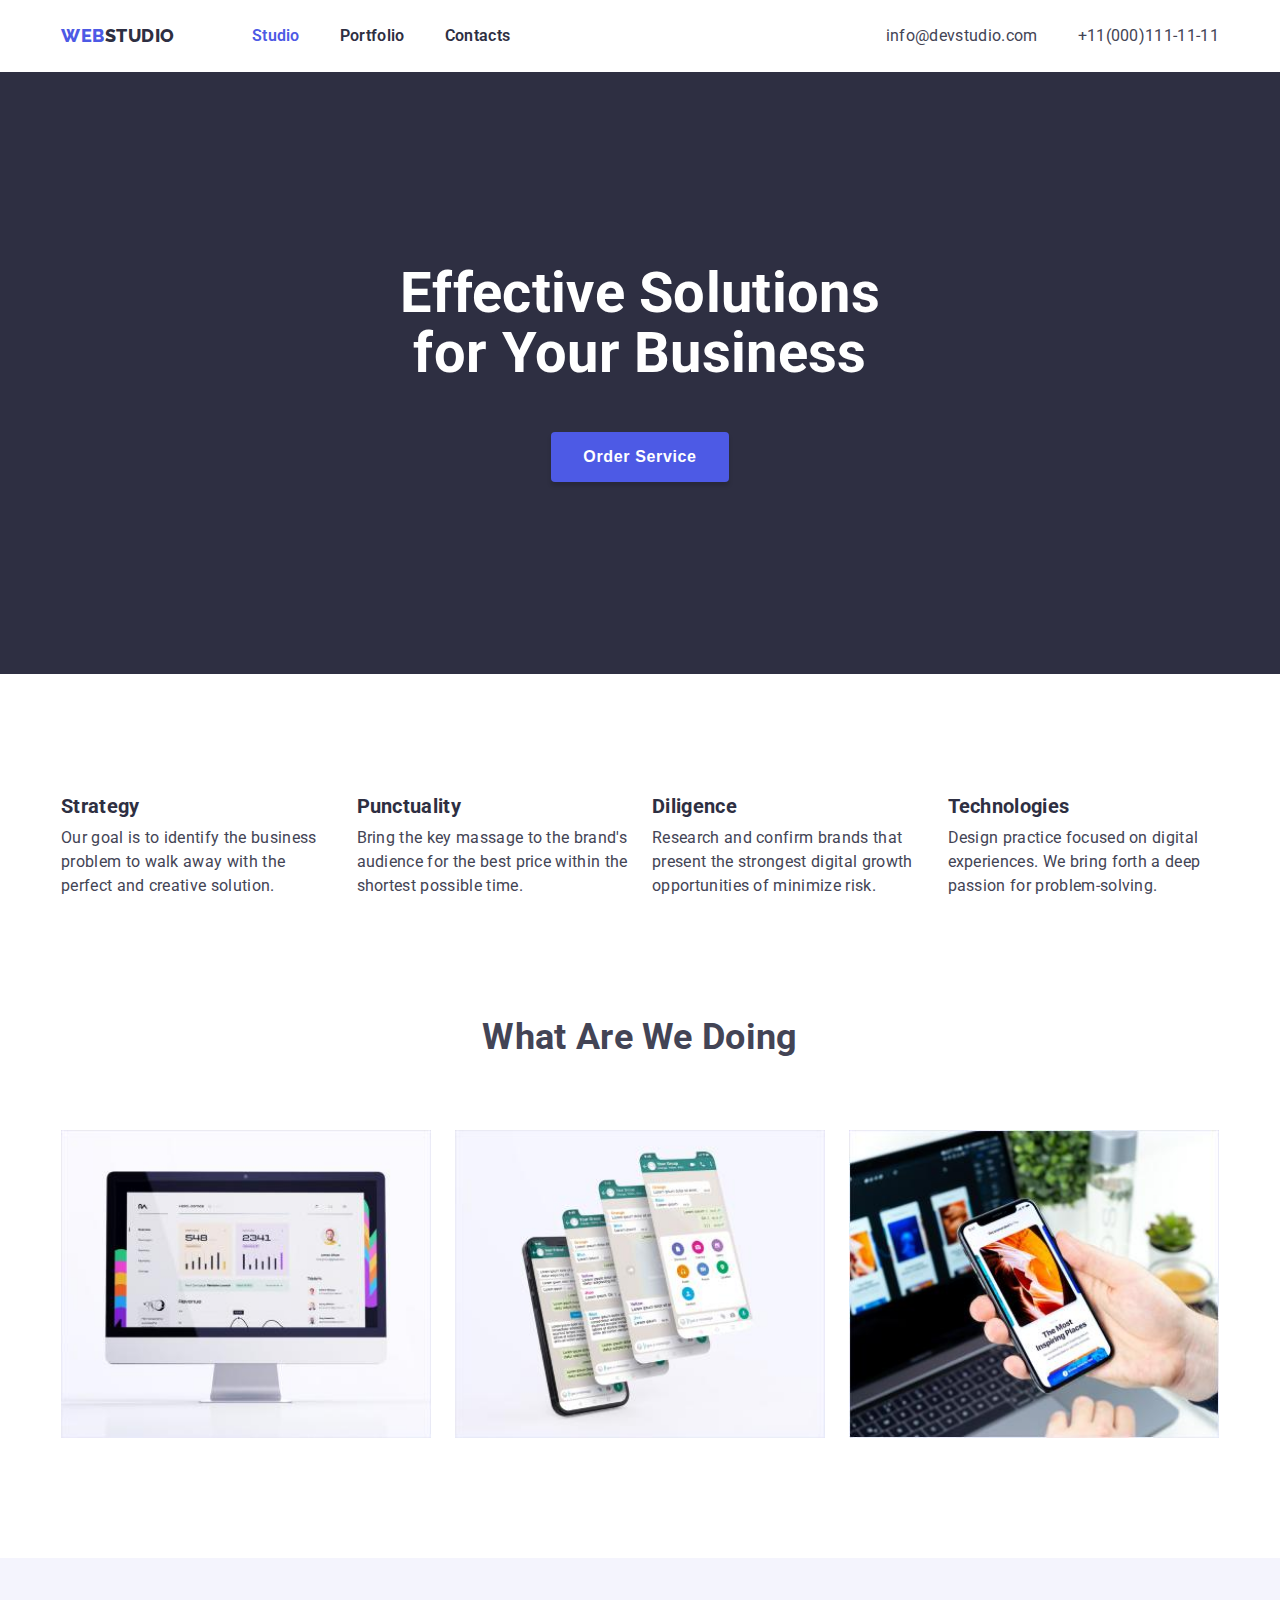
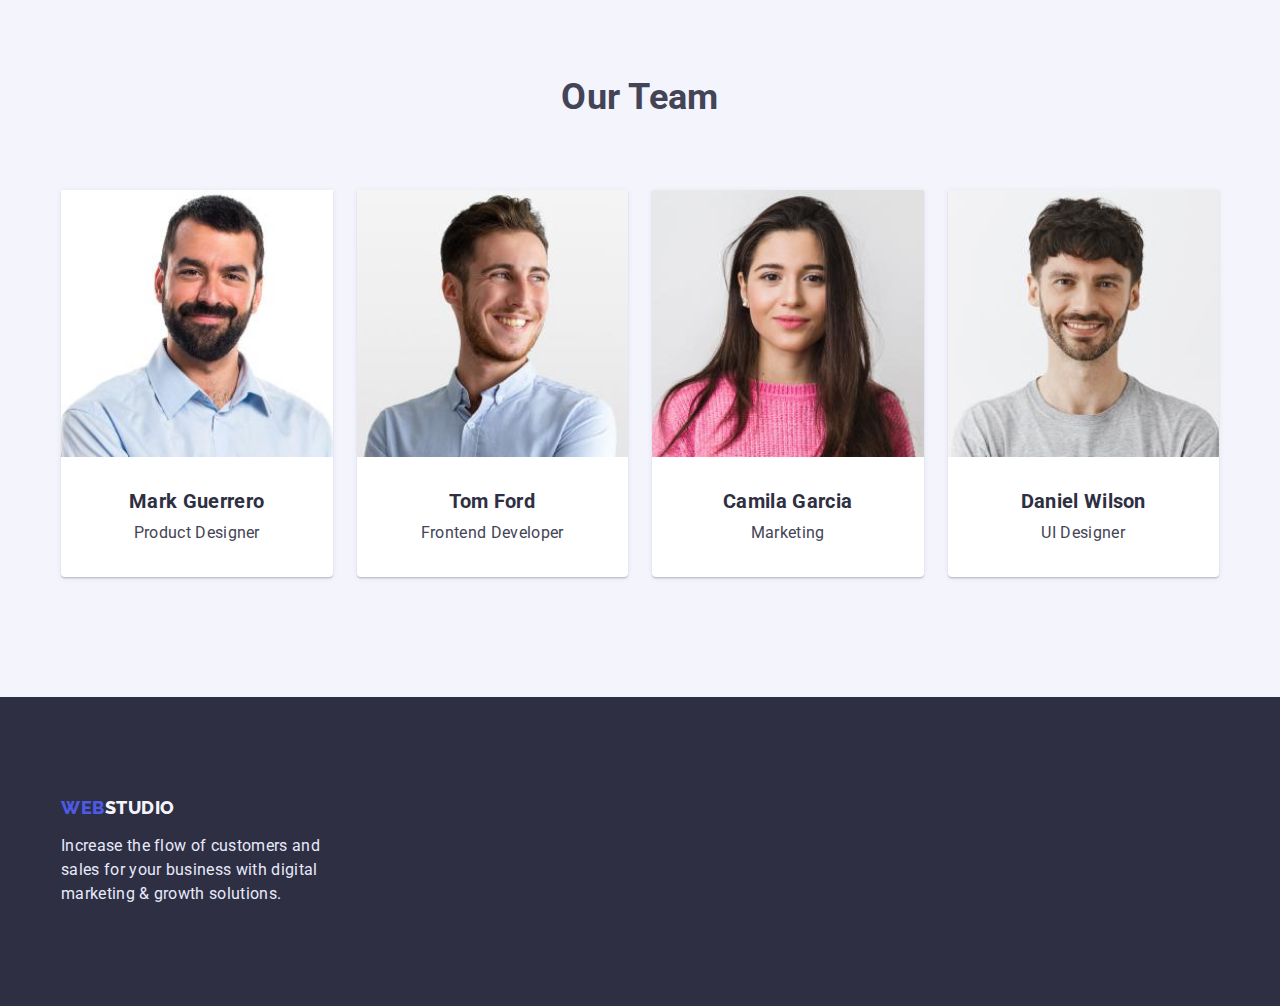
<file: index.html>
<!DOCTYPE html>
<html lang="en">
  <head>
    <meta charset="utf-8" />
    <title>Studio</title>
		<link rel="preconnect" href="https://fonts.gstatic.com" crossorigin />
    <link
      href="https://fonts.googleapis.com/css2?family=Raleway:wght@700&family=Roboto:wght@400;700;900&display=swap"
      rel="stylesheet"
    />
    <link rel="stylesheet" href="https://cdnjs.cloudflare.com/ajax/libs/modern-normalize/1.1.0/modern-normalize.min.css" integrity="sha512-wpPYUAdjBVSE4KJnH1VR1HeZfpl1ub8YT/NKx4PuQ5NmX2tKuGu6U/JRp5y+Y8XG2tV+wKQpNHVUX03MfMFn9Q==" crossorigin="anonymous" referrerpolicy="no-referrer" />
    <link href="./css/style.css" rel="stylesheet" />
  </head>
  <body>
    <header class="page-header">
      <div class="container flex-container">
        <nav class="main-nav flex-container">
          <a href="./index.html" class="link logo"> <span>WEB</span>STUDIO </a>
          <ul class="site-nav list flex-container">
            <li class="item">
              <a href="./index.html" class="link active">Studio</a>
            </li>
            <li class="item">
              <a href="./portfolio.html" class="link ">Portfolio</a>
            </li>
            <li class="item">
              <a href="" class="link">Contacts</a>
            </li>
          </ul>
        </nav>
        <ul class="list flex-container">
          <li class="item">
            <a href="mailto:info@devstudio.com" class="link">info@devstudio.com</a
            >
          </li>
          <li class="item">
            <a href="tel:+110001111111" class="link">+11(000)111-11-11</a>
          </li>
        </ul>
      </div>
    </header>
    <main>
      <section class="hero section text-center">
        <div class="container">
          <h1 class="title">Effective Solutions <br/> for Your Business</h1>
          <button type="button" class="button primary">Order Service</button>
        </div>
      </section>
      <section class="section">
        <div class="container">
          <ul class="skill-box list flex-container">
            <li class="item">
              <h3 class="subject">Strategy</h3>
              <p>
                Our goal is to identify the business
                problem to walk away with the perfect and creative solution.
              </p>
            </li>
            <li class="item">
              <h3 class="subject">Punctuality</h3>
              <p>
                Bring the key massage to the brand's audience for the best price
                within the shortest possible time.
              </p>
            </li>
            <li class="item">
              <h3 class="subject">Diligence</h3>
              <p>
                Research and confirm brands that present the strongest digital
                growth opportunities of minimize risk.
              </p>
            </li>
            <li class="item">
              <h3 class="subject">Technologies</h3>
              <p>
                Design practice focused on digital experiences. We bring forth a
                deep passion for problem-solving.
              </p>
            </li>
          </ul>
          </div>
          </section>
          <section class="section">
          <div class="container">
          <h2 class="subtitle text-center">What Are We Doing</h2>
          <ul class="work-type list flex-container">
            <li class="item">
              <img
                src="./images/first.jpg"
                width="100%"
                alt="planning"
                class="image"
              />
            </li>
            <li class="item">
              <img
                src="./images/second.jpg"
                width="100%"
                alt="communication"
                class="image"
              />
            </li>
            <li class="item">
              <img
                src="./images/third.jpg"
                width="100%"
                alt="working"
                class="image"
              />
            </li>
          </ul>
        </div>
      </section>
      <section class="section">
        <div class="container">
          <h2 class="subtitle text-center">Our Team</h2>
          <ul class="employees-desc list flex-container text-center">
            <li class="item">
              <img src="./images/mark.jpg" width="100%" alt="Our team Designer" class="image"/>
              <div class="description">
                <h3 class="subject">Mark Guerrero</h3>
                <p>Product Designer</p>
              </div>
            </li>
            <li class="item">
              <img src="./images/top.jpg" width="100%" alt="Our team frontend Developer" class="image"/>
              <div class="description">
                <h3 class="subject">Tom Ford</h3>
                <p>Frontend Developer</p>
              </div>
            </li>
            <li class="item">
              <img src="./images/camila.jpg" width="100%" alt="our team marketing" class="image"/>
              <div class="description">
                <h3 class="subject">Camila Garcia</h3>
                <p>Marketing</p>
              </div>
            </li>
            <li class="item">
              <img src="./images/deniel.jpg" width="100%" alt="our team Designer" class="image"/>
              <div class="description">
                <h3 class="subject">Daniel Wilson</h3>
                <p>UI Designer</p>
              </div>
            </li>
          </ul>
        </div>
      </section>
    </main>
    <footer class="site-footer">
      <div class="container">
        <a href="./index.html" class="link logo"> <span>WEB</span>STUDIO </a>
        <p class="secondary">
          Increase the flow of customers and sales for your business with
          digital marketing & growth solutions.
        </p>
      </div>
    </footer>
  </body>
</html>
</file>
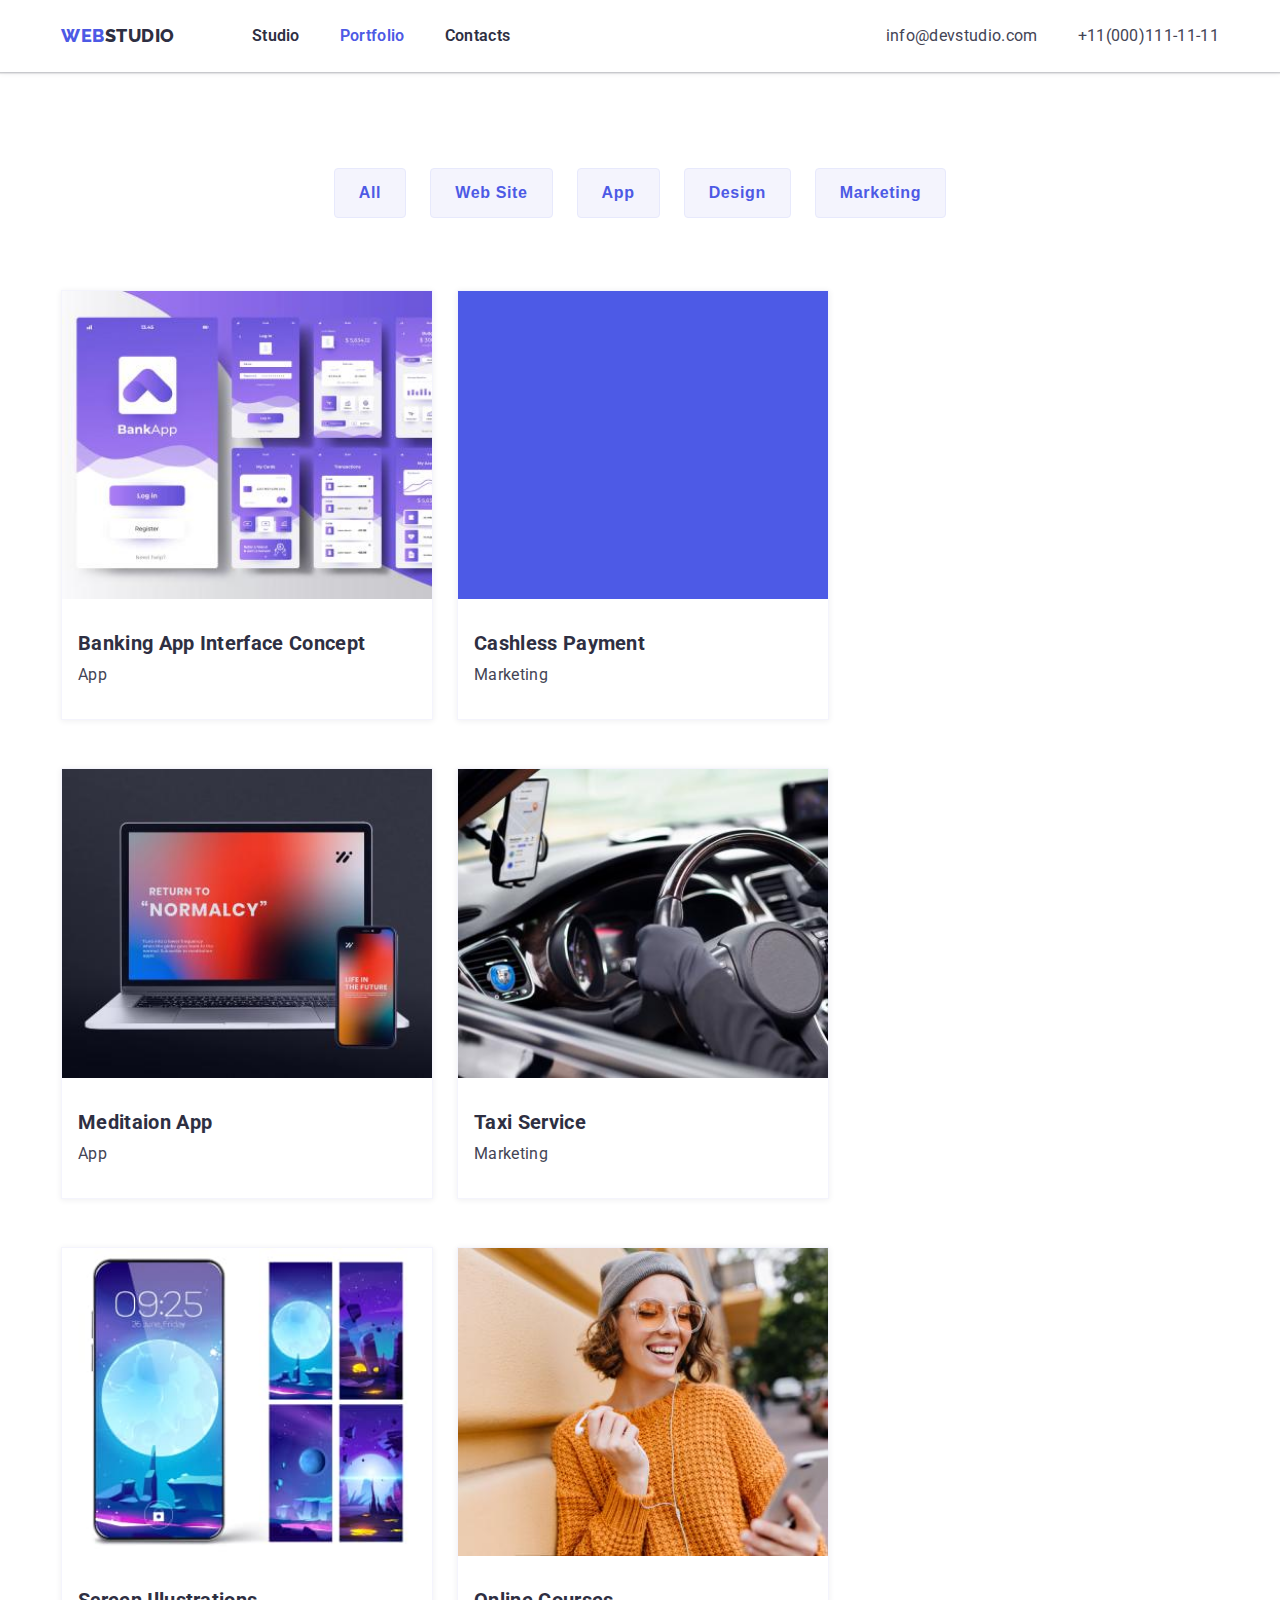
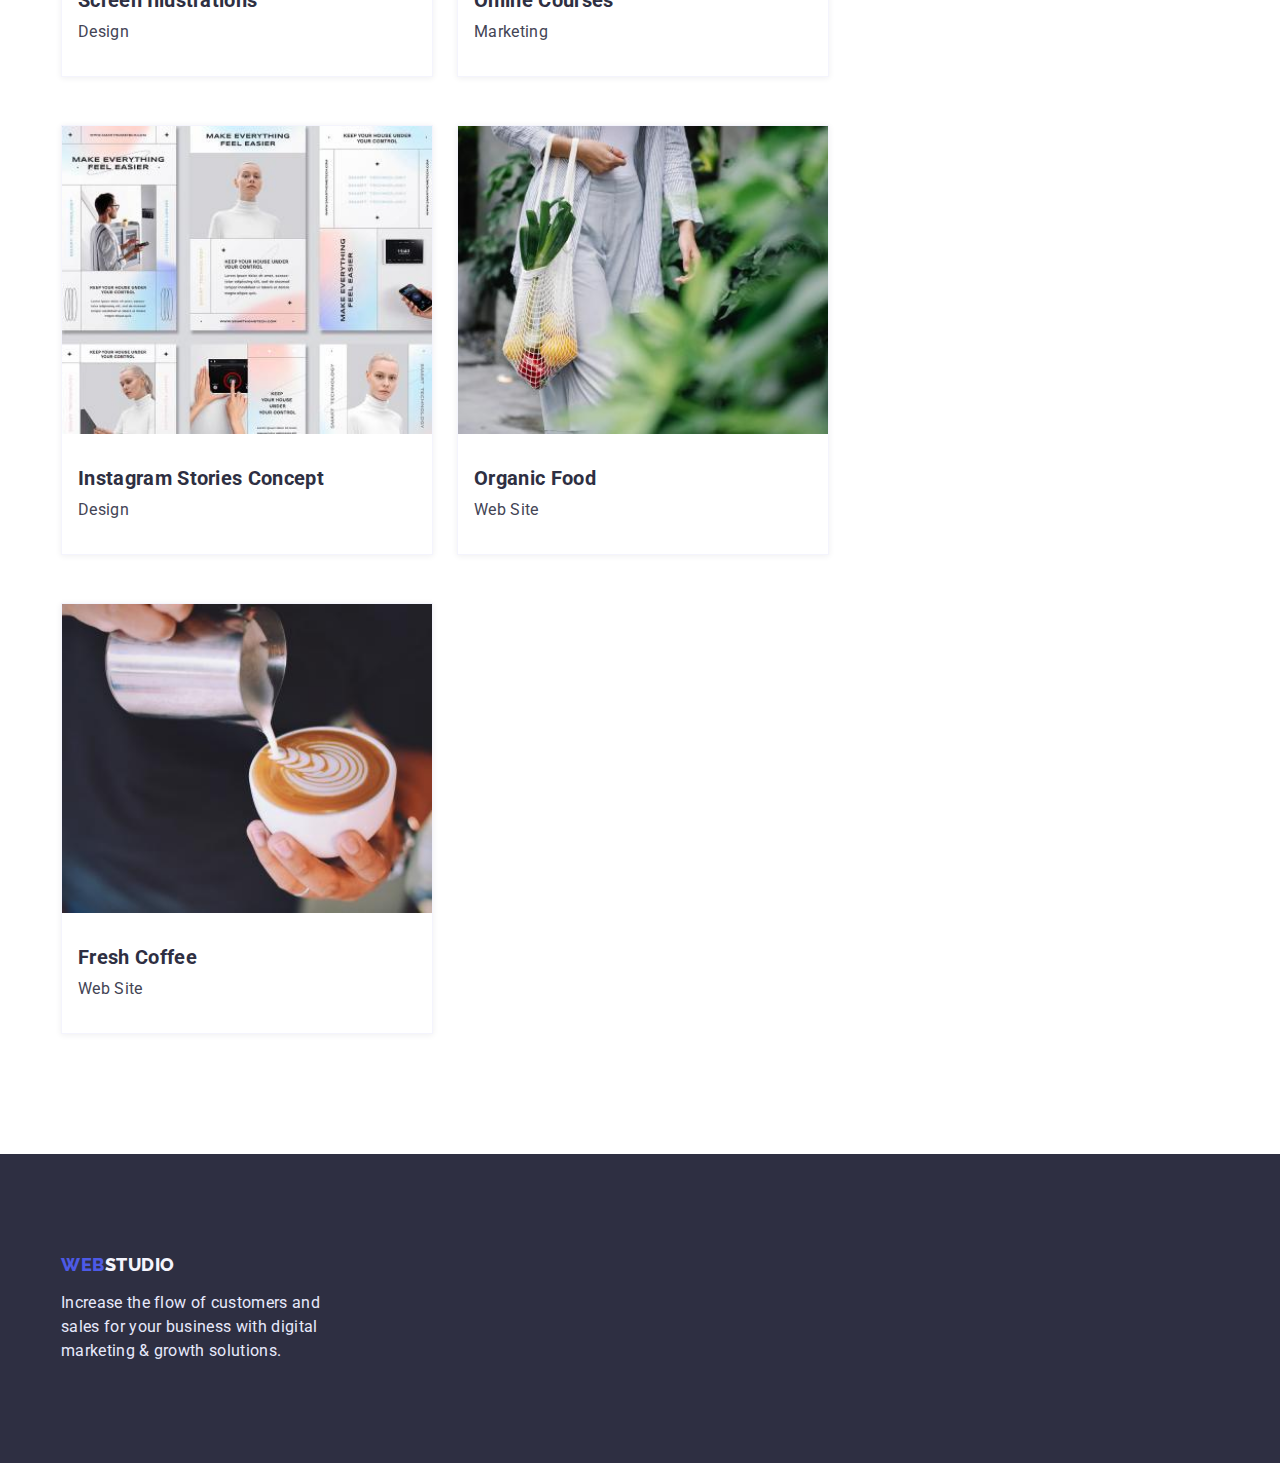
<file: portfolio.html>
<!DOCTYPE html>
<html lang="en">

<head>
	<meta charset="utf-8">
	<title>Portfolio</title>
	<link rel="preconnect" href="https://fonts.googleapis.com">
	<link rel="preconnect" href="https://fonts.gstatic.com" crossorigin>
	<link href="https://fonts.googleapis.com/css2?family=Raleway:wght@700&family=Roboto:wght@400;700;900&display=swap" rel="stylesheet">
	<link rel="stylesheet" href="https://cdnjs.cloudflare.com/ajax/libs/modern-normalize/1.1.0/modern-normalize.min.css" integrity="sha512-wpPYUAdjBVSE4KJnH1VR1HeZfpl1ub8YT/NKx4PuQ5NmX2tKuGu6U/JRp5y+Y8XG2tV+wKQpNHVUX03MfMFn9Q==" crossorigin="anonymous" referrerpolicy="no-referrer" />
	<link rel="stylesheet" href="./css/style.css">
</head>
<body>
	<header class="page-header">
		<div class="container flex-container">
		<nav class="main-nav flex-container">
			<a href="./index.html" class="link logo">
				<span>WEB</span>STUDIO
			</a>
			<ul class="site-nav list flex-container">
				<li class="item">
					<a href="./index.html" class="link ">Studio</a>
				</li>
				<li class="item">
					<a href="./portfolio.html" class="link active">Portfolio</a>
				</li>
				<li class="item">
					<a href="" class="link">Contacts</a>
				</li>
			</ul>
		</nav>
		<ul class="list flex-container">
			<li class="item">
				<a href="mailto:info@devstudio.com"  class="link">info@devstudio.com</a>
			</li>
			<li class="item">
				<a href="tel:+110001111111" class="link">+11(000)111-11-11</a>
			</li>
		</ul>
	</div>
	</header>
	<main>
		<section class="section secondary">
			<div class="container">
			<ul class="filter-button list flex-container">
				<li class="item">
					<button type="button" class="button secondary">All</button>
				</li>
				<li class="item">
					<button type="button" class="button secondary">Web Site</button>
				</li>
				<li class="item">
					<button type="button" class="button secondary">App</button>
				</li>
				<li class="item">
					<button type="button" class="button secondary">Design</button>
				</li>
				<li class="item">
					<button type="button" class="button secondary">Marketing</button>
				</li>
			</ul>
			<h1 class="hidden">Services</h1>
			<h2 class="hidden">type services<h2>
			<ul class="gallery list flex-container">
				<li class="item">
					<a href="" class="link">
						<img src="./images/img1.jpg" width="100%" alt="Interface Concept" class="image">
						<div class="description">
							<h3 class="subject">Banking App Interface Concept</h3>
							<p>App</p>
						</div>
					</a>
				</li>
				<li class="item">
					<a  href="" class="link">
						<img src="./images/img2.jpg" width="100%" alt="Cashless Payment" class="image">
						<div class="description">
							<h3 class="subject">Cashless Payment</h3>
							<p>Marketing</p>
						</div>
					</a>
				</li>
				<li class="item">
					<a  href="" class="link">
						<img src="./images/img3.jpg" width="100%"  alt="Meditaion" class="image">
						<div class="description">
							<h3 class="subject">Meditaion App</h3>
							<p>App</p>
						</div>
					</a>
				</li>
				<li class="item">
					<a  href="" class="link">
						<img src="./images/img4.jpg" width="100%" alt="Taxi" class="image">
						<div class="description">
							<h3 class="subject">Taxi Service</h3>
							<p>Marketing</p>
						</div>
					</a>
				</li>
				<li class="item">
					<a  href="" class="link">
						<img src="./images/img5.jpg" width="100%" alt="Screen Illustrations" class="image">
						<div class="description">
							<h3 class="subject">Screen Illustrations</h3>
							<p>Design</p>
						</div>
					</a>
				</li>
				<li class="item">
					<a  href="" class="link">
						<img src="./images/img6.jpg" width="100%" alt="Online Courses" class="image">
						<div class="description">
							<h3 class="subject">Online Courses</h3>
							<p>Marketing</p>
						</div>
					</a>
				</li>
				<li class="item">
					<a  href="" class="link">
						<img src="./images/img7.jpg" width="100%" alt="Instagram Stories" class="image">
						<div class="description">
							<h3 class="subject">Instagram Stories Concept</h3>
							<p>Design</p>
						</div>
					</a>
				</li>
				<li class="item">
					<a  href="" class="link">
						<img src="./images/img8.jpg" width="100%" alt="Organic Food" class="image">
						<div class="description">
							<h3 class="subject">Organic Food</h3>
							<p>Web Site</p>
						</div>
					</a>
				</li>
				<li class="item">
					<a  href="" class="link">
						<img src="./images/img9.jpg" width="100%" alt="Fresh Coffee" class="image">
						<div class="description">
							<h3 class="subject">Fresh Coffee</h3>
							<p>Web Site</p>
						</div>
					</a>
				</li>
			</ul>
		</div>
		</section>
	</main>
    <footer class="site-footer">
      <div class="container">
        <a href="./index.html" class="link logo"> <span>WEB</span>STUDIO </a>
        <p class="secondary">
          Increase the flow of customers and sales for your business with
          digital marketing & growth solutions.
        </p>
      </div>
    </footer>
</body>

</html>
</file>
<file: css/style.css>
:root {
    --primary-brand: #4D5AE5;
    --dark: #2E2F42;
    --success: #31D0AA;
    --text: #434455;
    --subtle-text: #8E8F99;
    --accent: #E7E9FC;
    --light: #F4F4FD;
    --white: #ffffff;
    --blue: #404BBF;
}

body {
    font-family: Roboto, sans-serif;
    font-size: 16px;
    color: var(--text);
    background-color: var(--white);
    margin: 0;
    line-height: 1.5;
    letter-spacing: 0.02em
}

h1,
h2,
h3,
p,
ul {
    margin: 0;
    padding: 0;
}
.link {
    text-decoration: none;
    letter-spacing: 0.02em;
    color: var(--text);
}
.link:focus {
    color: var(--dark);
}
.link:active {
    color: var(--primary-brand);
}
.image {
    display: block;
    height:auto;
    width:100%;
}
.text-center{
    text-align: center;
}
.container {
    width: 1158px;
    margin: 0 auto;
}
.flex-container{
    display: flex;
    flex-wrap: wrap;
}
.hidden {
    display: none;
}
/* ========LOGO============ */
.logo {
    font-family: Raleway, sans-serif;
    color: var(--dark);
    font-weight: 800;
    font-size: 18px;
    line-height: 1.33;
    letter-spacing: 0.03em;
}
.logo>span {
    color: var(--primary-brand);
}
.site-footer .link.logo {
    display: inline-block;
    margin-bottom: 16px;
    color: var(--light);
    line-height: 1.1666;

}
/* =========menu header ===========*/
.page-header {
    box-shadow: 0px 2px 1px rgba(46, 47, 66, 0.08),
        0px 1px 1px rgba(46, 47, 66, 0.16),
        0px 1px 6px rgba(46, 47, 66, 0.08);
}
.page-header>.container {
    justify-content: space-between;
    padding-top: 24px;
    padding-bottom: 24px;
}
/* ==============footer ================*/
.site-footer {
    padding: 100px 0 100px 0;
    background-color: var(--dark);
}
.site-footer p.secondary {
    max-width: 264px;
    color: var(--accent);
}
/* ======menu navigation========= */
.main-nav {
    column-gap: 77px;
}
.page-header .list {
    column-gap: 40px;
}
.site-nav .link {
    font-weight: 600;
    color: var(--dark);
}
.site-nav .link:hover {
    color: var(--text);
}
.site-nav .link:active,
.site-nav .link.active {
    color: var(--primary-brand);
}
.hero.section {
    background-color: var(--dark);
    padding: 192px 0;
}
/* ==============TITLE============== */
.title {
    margin-bottom: 48px;
    color: var(--white);
    font-size: 56px;
    line-height: 1.07;
}
.subtitle {
    margin-bottom: 72px;
    font-size: 36px;
    line-height: 1.11;
}
.subject {
    margin-bottom: 8px;
    color: var(--dark);
    font-size: 20px;
    line-height: 1.2;
}

/* ============BUTTON=========== */
.button {
    display: inline-block;
    border-radius: 4px;
    border: none;
    cursor: pointer;
    font-size: 16px;
    font-weight: 600;
    letter-spacing: 0.04em;
}
.button.primary {
    padding: 16px 32px;
    box-shadow: 0px 4px 4px rgba(0, 0, 0, 0.15);
    background-color: var(--primary-brand);
    color: var(--white);
}
.button.primary:active {
    background-color: var(--blue);
}
.button.secondary {
    border: 1px solid var(--accent);
    padding: 12px 24px;
    background-color: var(--light);
    color: var(--primary-brand);
    line-height: 1.5;
}
.button.secondary:hover,
.button.secondary:focus {
    border: 1px solid var(--primary-brand);
    background-color: var(--primary-brand);
    color: var(--white);
    box-shadow: 0px 3px 1px rgba(0, 0, 0, 0.1),
        0px 2px 1px rgba(0, 0, 0, 0.08),
        0px 2px 2px rgba(0, 0, 0, 0.12);
}
.filter-button {
    justify-content: center;
    column-gap: 24px;
    margin-bottom: 72px;
}
/* ==============SECTION============== */
.section {
    padding-top: 120px;
    padding-bottom: 120px;
}
.section:nth-child(2n+4) {
    background-color: var(--light);
}
.section:nth-child(2){
    padding-bottom: 0;
}
.section.secondary {
    padding-top: 96px;
}
/* ==============LIST============== */
.list {
    list-style-type: none;
}
.skill-box.list {
    column-gap: 24px;
}
.skill-box>.item {
    width: calc((100% - 72px)/4);
}
.work-type,
.employees-desc {
    column-gap: 24px;
}
.work-type>.item {
    width: calc((100% - 48px) / 3);
}
.employees-desc>.item {
    width: calc((100% - 72px) / 4);
    background-color: var(--white);
    box-shadow: 0px 1px 6px rgba(46, 47, 66, 0.08), 0px 1px 1px rgba(46, 47, 66, 0.16), 0px 2px 1px rgba(46, 47, 66, 0.08);
    border-radius: 0px 0px 4px 4px;
}
.gallery {
    column-gap: 24px;
    row-gap: 48px;
}
.gallery>.item {
    width: calc((100% - 48px)/3);
    background-color: var(--white);
    border: 0.5px solid var(--light);
    box-shadow: 0px 1px 6px rgba(46, 47, 66, 0.08);
    font-size: 16px;
    font-weight: 400;
}
.gallery>.item:hover,
.gallery>.item:focus {
    box-shadow: 0px 1px 6px rgba(46, 47, 66, 0.08), 0px 1px 1px rgba(46, 47, 66, 0.16), 0px 2px 1px rgba(46, 47, 66, 0.08);
}
.employees-desc .description,
.gallery .description {
    margin: 32px 16px 32px 16px;
}
</file>
